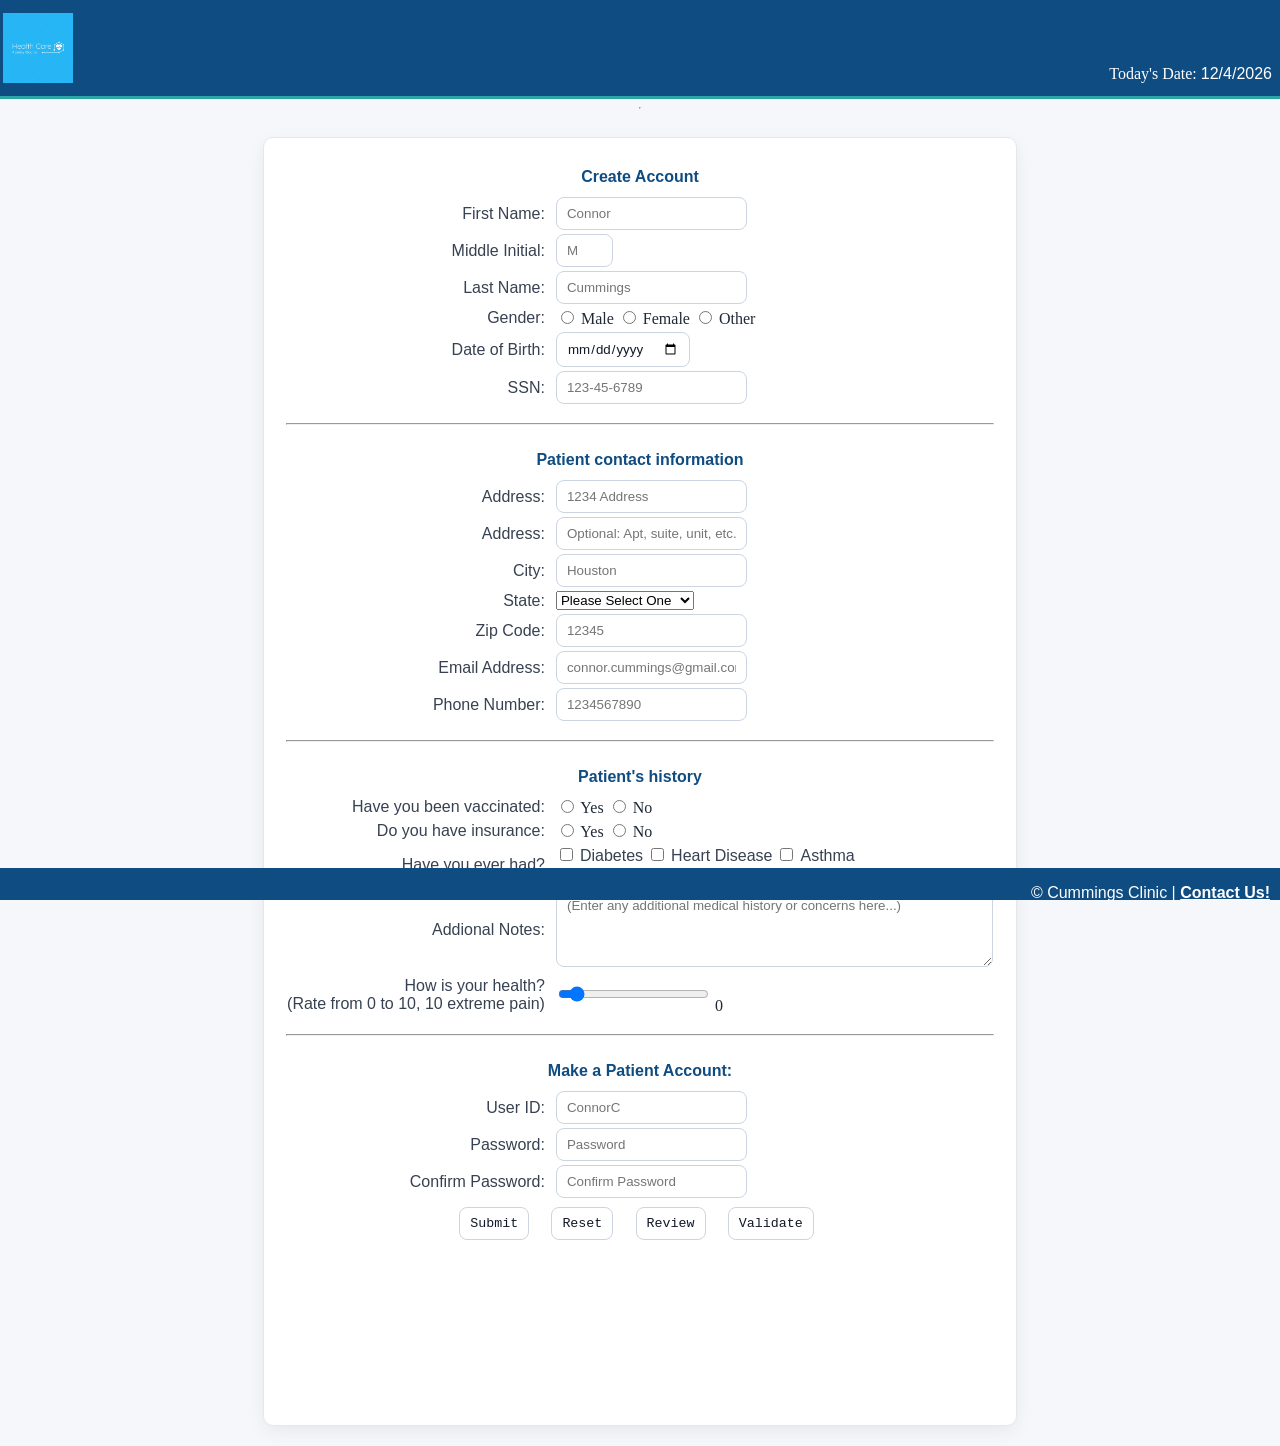
<file: index.html>
<!DOCTYPE html>
<!---
    Name:Connor Cummings
    Date created: 04/10/2026
    Date Modified: 04/19/2026
    Purpose: Homework 3 HTML Form
-->
<html lang="en">
    <head>
        <link rel="stylesheet" href="hw3.css"> <!-- links to css file (Remember to change this for every homework assignment Hoang Le)-->
        
        <!--displays text in the browser's tab-->
        <title>Patient Registration | Cummings Clinic</title>
    </head>
    <body>
        <header>
            <table width="100%">
                <tr>
                    <td valign="top" align="left" width="20%">
                        <div class="image">
                            <img align="center" src="Cummings.png" alt="Cummings Clinic Logo" width="70px" id="logo"/>
                        </div>
                    </td>

                    <td>
                        <h2>Cummings Clinic</h2>
                    </td>

                    <td valign="bottom" align="right" width="20%">
                        Today's Date: <span id="today"></span>
                    </td>
                </tr>
            </table>
        </header>
<hr>
<!--Form starts here-->
<form name="signup" id="signup" action="thankyou.html">
    <center>
        <div class="format">
            <table>
                <tr>
<!--Header-->       <th colspan="4"> Create Account</th>
                </tr>
<!--Patient's Information Section-->
                <tr>
                    <td class="td1"><label for="fname">First Name:</label></td>
                    <td>
                        <input 
                            type="text" 
                            name="fname" 
                            id="fname"
                            minlength="1"
                            maxlength="30" 
                            title="Letters, dashes, and apostrophes only"
                            pattern="[A-Za-z'-]{1,30}"
                            oninput="validateFname()"
                            onblur="validateFname()"
                            required 
                            placeholder="Connor"
                        />
                        <br>
                        <span class="error" id="fname-error"></span>
                    </td>
                </tr>

                <tr>
                    <td class="td1"><label for="mname">Middle Initial:</label></td>
                    <td>
                        <input 
                            type="text" 
                            name="mname" 
                            id="mname"
                            minlength="0"
                            maxlength="1" 
                            size="1"
                            style="width: 35px;"
                            title="Optional. One letter only."
                            pattern="[A-Za-z]{0,1}"
                            oninput="validateMname()"
                            onblur="validateMname()"
                            placeholder="M"
                        />
                        <br>
                        <span class="error" id="mname-error"></span>
                    </td>
                </tr>

                <tr>
                    <td class="td1"><label for="lname">Last Name:</label></td>
                    <td>
                        <input 
                            type="text" 
                            name="lname" 
                            id="lname"
                            minlength="1"
                            maxlength="30" 
                            title="Letters, dashes, and apostrophes only"
                            pattern="[A-Za-z'-]{1,30}"
                            oninput="validateLname()"
                            onblur="validateLname()"
                            required 
                            placeholder="Cummings"
                        />
                        <br>
                        <span class="error" id="lname-error"></span>
                    </td>
                </tr>

                <!--Gender or sex-->

                <tr>
                    <td class="td1"><label for="pgender">Gender:</label></td>
                    <td>
                        <input
                        type="radio"
                        id="g1"
                        name="pgender"
                        value="Male"
                        />
                        Male

                        <input
                        type="radio"
                        id="g2"
                        name="pgender"
                        value="Female"
                        />
                        Female

                        <input
                        type="radio"
                        id="g3"
                        name="pgender"
                        value="Other"
                        />
                        Other
                    </td>
                </tr>

                <!--date of birth-->

                <tr>
                    <td class="td1"><label for="dob">Date of Birth:</label></td>
                    <td>
                        <input
                        type="date"
                        id="dob"
                        name="dob"
                        onblur="validateDob()"
                        required
                        />
                        <br>
                        <span class="error" id="dob-error"></span>
                    </td>
                </tr>

                <tr>
                    <td class="td1"><label for="ssn">SSN:</label></td>
                    <td>
                        <input
                        type="password"
                        minlength="11"
                        maxlength="11"
                        name="ssn"
                        id="ssn"
                        required
                        title="Numbers Only"
                        placeholder="123-45-6789"
                        oninput="formatSsn()"
                        onblur="validateSsn()"
                        />
                        <br>
                        <span class="error" id="ssn-error"></span>
                    </td>
                </tr>

                <tr>
                    <th colspan="4"><hr></th> <!-- This makes it more organized-->
                </tr>

                <tr>
<!--Header-->         <th colspan="4"> Patient contact information</th>
                </tr>

                <tr>
                    <td class="td1"><label for="address1">Address:</label></td>
                    <td>
                        <input type="text" 
                        name="address1" 
                        id="address1" 
                        minlength="2"
                        maxlength="30"
                        title="Letters, dashes, and apostrophes only" 
                        required 
                        placeholder="1234 Address"
                        onblur="validateAddress1()"
                        />
                        <br>
                        <span class="error" id="address1-error"></span>
                    </td>
                </tr>

                <tr>
                    <td class="td1"><label for="address2">Address:</label></td>
                    <td>
                        <input 
                            type="text" 
                            name="address2" 
                            id="address2" 
                            minlength="2"
                            maxlength="30" 
                            title="Optional. Apartment, suite, unit, building, or room number."
                            placeholder="Optional: Apt, suite, unit, etc."
                            oninput="validateAddress2()"
                            onblur="validateAddress2()"
                        />
                        <br>
                        <span class="error" id="address2-error"></span>
                    </td>
                </tr>

                <tr>
                    <td class="td1"><label for="city">City:</label></td>
                    <td>
                        <input type="text" 
                        name="city" 
                        id="city" 
                        minlength="1"
                        maxlength="30"
                        title="Please enter your city" 
                        required 
                        placeholder="Houston"
                        onblur="validateCity()"
                        />
                        <br>
                        <span class="error" id="city-error"></span>
                    </td>
                </tr>

                <!--All the states including DC and PR-->
                <tr>
                    <td class="td1"><label for="state">State:</label></td>
                        <td>
                            <select id="state" name="state" onblur="validateState()" onchange="validateState()" required>
                                <option value="" selected disabled>Please Select One</option>
                                <option value="AL">Alabama</option>
                                <option value="AK">Alaska</option>
                                <option value="AZ">Arizona</option>
                                <option value="AR">Arkansas</option>
                                <option value="CA">California</option>
                                <option value="CO">Colorado</option>
                                <option value="CT">Connecticut</option>
                                <option value="DE">Delaware</option>
                                <option value="DC">District of Columbia</option>
                                <option value="FL">Florida</option>
                                <option value="GA">Georgia</option>
                                <option value="GU">Guam</option>    
                                <option value="HI">Hawaii</option>  
                                <option value="ID">Idaho</option>   
                                <option value="IL">Illinois</option>    
                                <option value="IN">Indiana</option> 
                                <option value="IA">Iowa</option>    
                                <option value="KS">Kansas</option>  
                                <option value="KY">Kentucky</option>    
                                <option value="LA">Louisiana</option>   
                                <option value="ME">Maine</option>   
                                <option value="MD">Maryland</option>    
                                <option value="MA">Massachusetts</option>   
                                <option value="MI">Michigan</option>    
                                <option value="MN">Minnesota</option>   
                                <option value="MS">Mississippi</option> 
                                <option value="MO">Missouri</option>
                                <option value="MT">Montana</option>
                                <option value="NE">Nebraska</option>
                                <option value="NV">Nevada</option>  
                                <option value="NH">New Hampshire</option>   
                                <option value="NJ">New Jersey</option>  
                                <option value="NM">New Mexico</option>  
                                <option value="NY">New York</option>    
                                <option value="NC">North Carolina</option>  
                                <option value="ND">North Dakota</option>    
                                <option value="OH">Ohio</option>    
                                <option value="OK">Oklahoma</option>    
                                <option value="OR">Oregon</option>  
                                <option value="PA">Pennsylvania</option>    
                                <option value="PR">Puerto Rico</option> 
                                <option value="RI">Rhode Island</option>    
                                <option value="SC">South Carolina</option>  
                                <option value="SD">South Dakota</option>    
                                <option value="TN">Tennessee</option>   
                                <option value="TX">Texas</option>   
                                <option value="UT">Utah</option>    
                                <option value="VT">Vermont</option> 
                                <option value="VA">Virginia</option>    
                                <option value="WA">Washington</option>  
                                <option value="WV">West Virginia</option>   
                                <option value="WI">Wisconsin</option>   
                                <option value="WY">Wyoming</option> 
                            </select>
                            <br>
                            <span class="error" id="state-error"></span>
                        </td>
                </tr>
                <tr>
                    <td class="td1"><label for="zcode">Zip Code:</label></td>
                        <td>
                            <input 
                                type="text" 
                                name="zcode" 
                                id="zcode" 
                                maxlength="5" 
                                pattern="[0-9]{5}"
                                title="Enter exactly 5 digits." 
                                required 
                                placeholder="12345"
                                oninput="validateZcode()"
                                onblur="validateZcode()"
                            />
                            <br>
                            <span class="error" id="zcode-error"></span>
                        </td>
                </tr>

                <tr>
                    <td class="td1"><label for="email">Email Address:</label></td>
                        <td>
                            <input type="text" 
                            name="email" 
                            id="email"
                            maxlength="30"
                            required
                            title="Please enter your email" 
                            placeholder="connor.cummings@gmail.com"
                            pattern="[a-z0-9._%+-]+@[a-z0-9.-]+\.[a-z]{2,20}$"
                            oninput="validateEmail()"
                            onblur="validateEmail()"
                            />
                            <br>
                            <span class="error" id="email-error"></span>
                        </td>
                </tr>

                <tr>
                    <td class="td1"><label for="phonenum">Phone Number:</label></td>
                        <td>
                            <input 
                                type="text" 
                                name="phonenum" 
                                id="phonenum" 
                                pattern="[0-9]{3}-?[0-9]{3}-?[0-9]{4}"
                                required
                                maxlength="12"
                                title="Enter 10 digits. Dashes are optional." 
                                placeholder="1234567890"
                                oninput="validatePhonenum()"
                                onblur="validatePhonenum()"
                            />
                            <br>
                            <span class="error" id="phonenum-error"></span>
                        </td>
                </tr>

                <tr>
                    <th colspan="4"><hr></th> <!-- This makes a line allowing it to be more organized-->
                </tr>
                
                <!--Patient background-->

                <tr>
                    <th colspan="4">Patient's history</th>
                </tr>

                 <tr>
                    <td class="td1"><label for="vacc">Have you been vaccinated:</label></td>
                    <td>
                        <input
                            type="radio" 
                            id="v1" 
                            name="vacc" 
                            value="Yes"
                        />
                        Yes
                        <input 
                            type="radio" 
                            id="v2" 
                            name="vacc" 
                            value="No"
                        />
                        No
                    </td>
                </tr>

                <tr>
                    <td class="td1"><label for="insur">Do you have insurance:</label></td>
                    <td>
                        <input 
                            type="radio" 
                            id="i1" 
                            name="insur" 
                            value="Yes"
                        /> 
                        Yes

                        <input 
                            type="radio" 
                            id="i2" 
                            name="insur" 
                            value="No"
                        /> 
                        No
                    </td>
                </tr>

                <tr>
                    <td class="td1"><label for="pat_hist">Have you ever had?</label></td>
                    <td>
                        <input type="checkbox" id="h1" value="Diabetes"/>
                        <label for="Diabetes">Diabetes</label>

                        <input type="checkbox" id="h2" value="Heart Disease"/>
                        <label for="Heart Disease">Heart Disease</label>

                        <input type="checkbox" id="h3" value="Asthma"/>
                        <label for="Asthma">Asthma</label><br>

                        <input type="checkbox" id="h4" value="Cancer"/>
                        <label for="Cancer">Cancer</label>

                        <input type="checkbox" id="h5" value="Other"/>
                        <label for="Other">Other</label>
                </tr>

                <tr>
                    <td class="td1" align="right">
                        <label for="notes">Addional Notes:</label>
                    </td>
                    <td>
                        <textarea
                        rows="4"
                        cols="50"
                        maxlength="500"
                        id="notes"
                        name="notes"
                        title="Please write a discription of the symptoms you are experiencing"
                        placeholder="(Enter any additional medical history or concerns here...)"
                        ></textarea>
                        <span id="descirption_text"></span>
                    </td>
                </tr>

                <!-- Slider HTML Coding-->
                <tr>
                    <td class="td1"><label for="range">How is your health?<br/>(Rate from 0 to 10, 10 extreme pain)</label></td>
                    <td>
                        <input
                            type="range"
                            name="range"
                            id="range"
                            min="0"
                            max="10"
                            value="0"
                        />
                        <span id="range-slider"></span>
                    </td>
                </tr>

                <tr>
                    <th colspan="4"><hr></th> <!-- Webpage splitter-->
                </tr>

                <!-- Patient login Information-->
                <tr>
                    <th colspan="4">Make a Patient Account:</th>
                </tr>

                <tr>
                    <td class="td1"><label for="username">User ID:</label></td>
                    <td>
                        <input
                        type="text"
                        name="username"
                        id="username"
                        minlength="5"
                        maxlength="20"
                        required
                        title="Username must contain at least 5 characters, and cannot start with a number"
                        placeholder="ConnorC"
                        oninput="validateUsername()"
                        onblur="validateUsername()"
                        />
                        <br>
                        <span class="error" id="username-error"></span>
                    </td>
                </tr>

                <tr>
                    <td class="td1"><label for="pass">Password:</label></td>
                    <td>
                        <input
                        type="password"
                        name="pass"
                        id="pass"
                        minlength="10"
                        maxlength="30"
                        required
                        title="Password must contain at least 10 characters, one uppercase letter, one number, one lowercase letter, and one special character"
                        placeholder="Password"
                        onblur="validatePass()"
                        oninput="validatePass()"
                        onfocus="validatePass()"
                        />
                        </br>
                        <span class="error" id="pass1-error"></span>
                    </td>
                </tr>

                <tr>
                    <td class="td1"><label for="c_pass">Confirm Password:</label></td>
                    <td>
                        <input
                        type="password"
                        name="c_pass"
                        id="c_pass"
                        minlength="10"
                        maxlength="30"
                        required
                        title="Please re-enter your password"
                        placeholder="Confirm Password"
                        onblur="confirmPass()"
                        oninput="confirmPass()"
                        onfocus="confirmPass()"
                        />
                        </br>
                        <span class="error" id="pass2-error"></span>
                    </td>
                </tr>

                <tr>
                    <td class="td1" colspan="4">
                    <center>
                        <input type="submit" name="submit" id="submit" disabled style="font-family: 'Courier New', Courier, monospace;">
                        &nbsp;&nbsp;&nbsp; <!--spaces between submit and reset-->
                        <input type="reset" name="reset" id="reset" style="font-family: 'Courier New', Courier, monospace;">
                        &nbsp;&nbsp;&nbsp;
                        <input type="button" name="review" id="review" value="Review" style="font-family: 'Courier New', Courier, monospace;" onclick="reviewInput()">
                        &nbsp;&nbsp;&nbsp;
                        <input type="button" name="validate" id="validate" value="Validate" style="font-family: 'Courier New', Courier, monospace;" onclick="validateEverything()"> <!--New-->
                    </center>
                    </td>
                </tr>
            </table>
        </div>
    <!--New-->
    <div class="pass-message">
        <span id="msg1"></span> <br/>
        <span id="msg2"></span> <br/>  
        <span id="msg3"></span> <br/>  
        <span id="msg4"></span> <br/>  
        <span id="msg5"></span> <br/>  
        <span id="msg6"></span> <br/>  
        <span id="msg7"></span> <br/>    
    </div>
    <!--New-->
        <center>
        <p id="showInput"></p>
        </center>

    </center>
</form>

<!--Footer goes here-->
<footer>
    <p id="footer"> &#169 Cummings Clinic | <a href="https://local.yahoo.com/info-169175375-texas-physical-therapy-

specialists-liberty-hill/" target="_blank" rel="noopener noreferrer">Contact Us!</a></p>
</footer>

<script src="hw3.js"></script> 

<div id="alert-box">
    <div id="alert-content">
        <h4>Please fill out all required information</h4>
        <button id="close-alert">Ok</button>
    </div>
</div>

    </body>
</html>
</file>
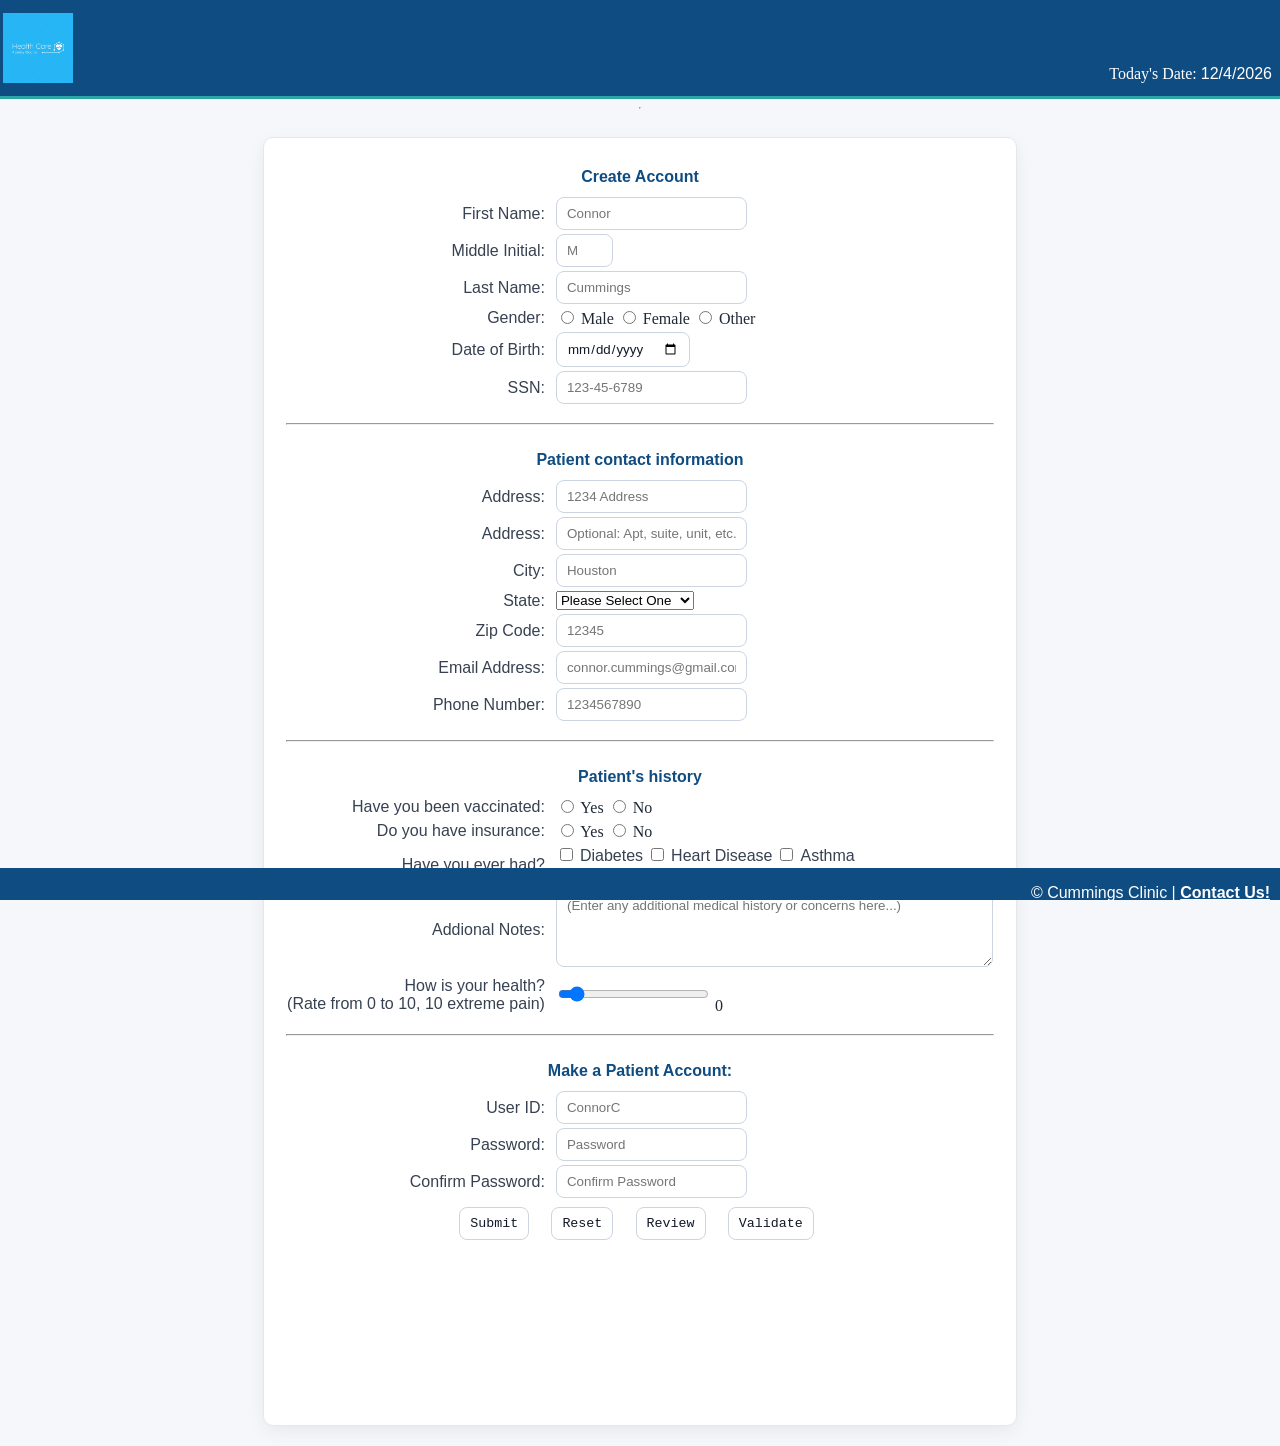
<file: homework3.html>
<!DOCTYPE html>
<!---
    Name:Connor Cummings
    Date created: 04/10/2026
    Date Modified: 04/19/2026
    Purpose: Homework 3 HTML Form
-->
<html lang="en">
    <head>
        <link rel="stylesheet" href="hw3.css"> <!-- links to css file (Remember to change this for every homework assignment Hoang Le)-->
        
        <!--displays text in the browser's tab-->
        <title>Patient Registration | Cummings Clinic</title>
    </head>
    <body>
        <header>
            <table width="100%">
                <tr>
                    <td valign="top" align="left" width="20%">
                        <div class="image">
                            <img align="center" src="Cummings.png" alt="Cummings Clinic Logo" width="70px" id="logo"/>
                        </div>
                    </td>

                    <td>
                        <h2>Cummings Clinic</h2>
                    </td>

                    <td valign="bottom" align="right" width="20%">
                        Today's Date: <span id="today"></span>
                    </td>
                </tr>
            </table>
        </header>
<hr>
<!--Form starts here-->
<form name="signup" id="signup" action="thankyou.html">
    <center>
        <div class="format">
            <table>
                <tr>
<!--Header-->       <th colspan="4"> Create Account</th>
                </tr>
<!--Patient's Information Section-->
                <tr>
                    <td class="td1"><label for="fname">First Name:</label></td>
                    <td>
                        <input 
                            type="text" 
                            name="fname" 
                            id="fname"
                            minlength="1"
                            maxlength="30" 
                            title="Letters, dashes, and apostrophes only"
                            pattern="[A-Za-z'-]{1,30}"
                            oninput="validateFname()"
                            onblur="validateFname()"
                            required 
                            placeholder="Connor"
                        />
                        <br>
                        <span class="error" id="fname-error"></span>
                    </td>
                </tr>

                <tr>
                    <td class="td1"><label for="mname">Middle Initial:</label></td>
                    <td>
                        <input 
                            type="text" 
                            name="mname" 
                            id="mname"
                            minlength="0"
                            maxlength="1" 
                            size="1"
                            style="width: 35px;"
                            title="Optional. One letter only."
                            pattern="[A-Za-z]{0,1}"
                            oninput="validateMname()"
                            onblur="validateMname()"
                            placeholder="M"
                        />
                        <br>
                        <span class="error" id="mname-error"></span>
                    </td>
                </tr>

                <tr>
                    <td class="td1"><label for="lname">Last Name:</label></td>
                    <td>
                        <input 
                            type="text" 
                            name="lname" 
                            id="lname"
                            minlength="1"
                            maxlength="30" 
                            title="Letters, dashes, and apostrophes only"
                            pattern="[A-Za-z'-]{1,30}"
                            oninput="validateLname()"
                            onblur="validateLname()"
                            required 
                            placeholder="Cummings"
                        />
                        <br>
                        <span class="error" id="lname-error"></span>
                    </td>
                </tr>

                <!--Gender or sex-->

                <tr>
                    <td class="td1"><label for="pgender">Gender:</label></td>
                    <td>
                        <input
                        type="radio"
                        id="g1"
                        name="pgender"
                        value="Male"
                        />
                        Male

                        <input
                        type="radio"
                        id="g2"
                        name="pgender"
                        value="Female"
                        />
                        Female

                        <input
                        type="radio"
                        id="g3"
                        name="pgender"
                        value="Other"
                        />
                        Other
                    </td>
                </tr>

                <!--date of birth-->

                <tr>
                    <td class="td1"><label for="dob">Date of Birth:</label></td>
                    <td>
                        <input
                        type="date"
                        id="dob"
                        name="dob"
                        onblur="validateDob()"
                        required
                        />
                        <br>
                        <span class="error" id="dob-error"></span>
                    </td>
                </tr>

                <tr>
                    <td class="td1"><label for="ssn">SSN:</label></td>
                    <td>
                        <input
                        type="password"
                        minlength="11"
                        maxlength="11"
                        name="ssn"
                        id="ssn"
                        required
                        title="Numbers Only"
                        placeholder="123-45-6789"
                        onblur="validateSsn()"
                        />
                        <br>
                        <span class="error" id="ssn-error"></span>
                    </td>
                </tr>

                <tr>
                    <th colspan="4"><hr></th> <!-- This makes it more organized-->
                </tr>

                <tr>
<!--Header-->         <th colspan="4"> Patient contact information</th>
                </tr>

                <tr>
                    <td class="td1"><label for="address1">Address:</label></td>
                    <td>
                        <input type="text" 
                        name="address1" 
                        id="address1" 
                        minlength="2"
                        maxlength="30"
                        title="Letters, dashes, and apostrophes only" 
                        required 
                        placeholder="1234 Address"
                        onblur="validateAddress1()"
                        />
                        <br>
                        <span class="error" id="address1-error"></span>
                    </td>
                </tr>

                <tr>
                    <td class="td1"><label for="address2">Address:</label></td>
                    <td>
                        <input 
                            type="text" 
                            name="address2" 
                            id="address2" 
                            minlength="2"
                            maxlength="30" 
                            title="Optional. Apartment, suite, unit, building, or room number."
                            placeholder="Optional: Apt, suite, unit, etc."
                        />
                    </td>
                </tr>

                <tr>
                    <td class="td1"><label for="city">City:</label></td>
                    <td>
                        <input type="text" 
                        name="city" 
                        id="city" 
                        minlength="1"
                        maxlength="30"
                        title="Please enter your city" 
                        required 
                        placeholder="Houston"
                        onblur="validateCity()"
                        />
                        <br>
                        <span class="error" id="city-error"></span>
                    </td>
                </tr>

                <!--All the states including DC and PR-->
                <tr>
                    <td class="td1"><label for="state">State:</label></td>
                        <td>
                            <select id="state" name="state">
                                <option selected disabled>Please Select One</option>
                                <option value="AL">Alabama</option>
                                <option value="AK">Alaska</option>
                                <option value="AZ">Arizona</option>
                                <option value="AR">Arkansas</option>
                                <option value="CA">California</option>
                                <option value="CO">Colorado</option>
                                <option value="CT">Connecticut</option>
                                <option value="DE">Delaware</option>
                                <option value="DC">District of Columbia</option>
                                <option value="FL">Florida</option>
                                <option value="GA">Georgia</option>
                                <option value="GU">Guam</option>    
                                <option value="HI">Hawaii</option>  
                                <option value="ID">Idaho</option>   
                                <option value="IL">Illinois</option>    
                                <option value="IN">Indiana</option> 
                                <option value="IA">Iowa</option>    
                                <option value="KS">Kansas</option>  
                                <option value="KY">Kentucky</option>    
                                <option value="LA">Louisiana</option>   
                                <option value="ME">Maine</option>   
                                <option value="MD">Maryland</option>    
                                <option value="MA">Massachusetts</option>   
                                <option value="MI">Michigan</option>    
                                <option value="MN">Minnesota</option>   
                                <option value="MS">Mississippi</option> 
                                <option value="MO">Missouri</option>
                                <option value="MT">Montana</option>
                                <option value="NE">Nebraska</option>
                                <option value="NV">Nevada</option>  
                                <option value="NH">New Hampshire</option>   
                                <option value="NJ">New Jersey</option>  
                                <option value="NM">New Mexico</option>  
                                <option value="NY">New York</option>    
                                <option value="NC">North Carolina</option>  
                                <option value="ND">North Dakota</option>    
                                <option value="OH">Ohio</option>    
                                <option value="OK">Oklahoma</option>    
                                <option value="OR">Oregon</option>  
                                <option value="PA">Pennsylvania</option>    
                                <option value="PR">Puerto Rico</option> 
                                <option value="RI">Rhode Island</option>    
                                <option value="SC">South Carolina</option>  
                                <option value="SD">South Dakota</option>    
                                <option value="TN">Tennessee</option>   
                                <option value="TX">Texas</option>   
                                <option value="UT">Utah</option>    
                                <option value="VT">Vermont</option> 
                                <option value="VA">Virginia</option>    
                                <option value="WA">Washington</option>  
                                <option value="WV">West Virginia</option>   
                                <option value="WI">Wisconsin</option>   
                                <option value="WY">Wyoming</option> 
                            </select>
                        </td>
                </tr>
                <tr>
                    <td class="td1"><label for="zcode">Zip Code:</label></td>
                        <td>
                            <input 
                                type="text" 
                                name="zcode" 
                                id="zcode" 
                                maxlength="5" 
                                pattern="[0-9]{5}"
                                title="Enter exactly 5 digits." 
                                required 
                                placeholder="12345"
                                oninput="validateZcode()"
                                onblur="validateZcode()"
                            />
                            <br>
                            <span class="error" id="zcode-error"></span>
                        </td>
                </tr>

                <tr>
                    <td class="td1"><label for="email">Email Address:</label></td>
                        <td>
                            <input type="text" 
                            name="email" 
                            id="email"
                            maxlength="30"
                            required
                            title="Please enter your email" 
                            placeholder="connor.cummings@gmail.com"
                            pattern="[a-z0-9._%+-]+@[a-z0-9.-]+\.[a-z]{2,20}$"
                            oninput="validateEmail()"
                            onblur="validateEmail()"
                            />
                            <br>
                            <span class="error" id="email-error"></span>
                        </td>
                </tr>

                <tr>
                    <td class="td1"><label for="phonenum">Phone Number:</label></td>
                        <td>
                            <input 
                                type="text" 
                                name="phonenum" 
                                id="phonenum" 
                                pattern="[0-9]{3}-?[0-9]{3}-?[0-9]{4}"
                                required
                                maxlength="12"
                                title="Enter 10 digits. Dashes are optional." 
                                placeholder="1234567890"
                                oninput="validatePhonenum()"
                                onblur="validatePhonenum()"
                            />
                            <br>
                            <span class="error" id="phonenum-error"></span>
                        </td>
                </tr>

                <tr>
                    <th colspan="4"><hr></th> <!-- This makes a line allowing it to be more organized-->
                </tr>
                
                <!--Patient background-->

                <tr>
                    <th colspan="4">Patient's history</th>
                </tr>

                 <tr>
                    <td class="td1"><label for="vacc">Have you been vaccinated:</label></td>
                    <td>
                        <input
                            type="radio" 
                            id="v1" 
                            name="vacc" 
                            value="Yes"
                        />
                        Yes
                        <input 
                            type="radio" 
                            id="v2" 
                            name="vacc" 
                            value="No"
                        />
                        No
                    </td>
                </tr>

                <tr>
                    <td class="td1"><label for="insur">Do you have insurance:</label></td>
                    <td>
                        <input 
                            type="radio" 
                            id="i1" 
                            name="insur" 
                            value="Yes"
                        /> 
                        Yes

                        <input 
                            type="radio" 
                            id="i2" 
                            name="insur" 
                            value="No"
                        /> 
                        No
                    </td>
                </tr>

                <tr>
                    <td class="td1"><label for="pat_hist">Have you ever had?</label></td>
                    <td>
                        <input type="checkbox" id="h1" value="Diabetes"/>
                        <label for="Diabetes">Diabetes</label>

                        <input type="checkbox" id="h2" value="Heart Disease"/>
                        <label for="Heart Disease">Heart Disease</label>

                        <input type="checkbox" id="h3" value="Asthma"/>
                        <label for="Asthma">Asthma</label><br>

                        <input type="checkbox" id="h4" value="Cancer"/>
                        <label for="Cancer">Cancer</label>

                        <input type="checkbox" id="h5" value="Other"/>
                        <label for="Other">Other</label>
                </tr>

                <tr>
                    <td class="td1" align="right">
                        <label for="notes">Addional Notes:</label>
                    </td>
                    <td>
                        <textarea
                        rows="4"
                        cols="50"
                        maxlength="500"
                        id="notes"
                        name="notes"
                        title="Please write a discription of the symptoms you are experiencing"
                        placeholder="(Enter any additional medical history or concerns here...)"
                        ></textarea>
                        <span id="descirption_text"></span>
                    </td>
                </tr>

                <!-- Slider HTML Coding-->
                <tr>
                    <td class="td1"><label for="range">How is your health?<br/>(Rate from 0 to 10, 10 extreme pain)</label></td>
                    <td>
                        <input
                            type="range"
                            name="range"
                            id="range"
                            min="0"
                            max="10"
                            value="0"
                        />
                        <span id="range-slider"></span>
                    </td>
                </tr>

                <tr>
                    <th colspan="4"><hr></th> <!-- Webpage splitter-->
                </tr>

                <!-- Patient login Information-->
                <tr>
                    <th colspan="4">Make a Patient Account:</th>
                </tr>

                <tr>
                    <td class="td1"><label for="username">User ID:</label></td>
                    <td>
                        <input
                        type="text"
                        name="username"
                        id="username"
                        minlength="5"
                        maxlength="20"
                        required
                        title="Username must contain at least 5 characters, and cannot start with a number"
                        placeholder="ConnorC"
                        oninput="validateUsername()"
                        onblur="validateUsername()"
                        />
                        <br>
                        <span class="error" id="username-error"></span>
                    </td>
                </tr>

                <tr>
                    <td class="td1"><label for="pass">Password:</label></td>
                    <td>
                        <input
                        type="password"
                        name="pass"
                        id="pass"
                        minlength="10"
                        maxlength="30"
                        required
                        title="Password must contain at least 10 characters, one uppercase letter, one number, one lowercase letter, and one special character"
                        placeholder="Password"
                        onblur="validatePass()"
                        oninput="validatePass()"
                        onfocus="validatePass()"
                        />
                        </br>
                        <span class="error" id="pass1-error"></span>
                    </td>
                </tr>

                <tr>
                    <td class="td1"><label for="c_pass">Confirm Password:</label></td>
                    <td>
                        <input
                        type="password"
                        name="c_pass"
                        id="c_pass"
                        minlength="10"
                        maxlength="30"
                        required
                        title="Please re-enter your password"
                        placeholder="Confirm Password"
                        onblur="confirmPass()"
                        oninput="confirmPass()"
                        onfocus="confirmPass()"
                        />
                        </br>
                        <span class="error" id="pass2-error"></span>
                    </td>
                </tr>

                <tr>
                    <td class="td1" colspan="4">
                    <center>
                        <input type="submit" name="submit" id="submit" disabled style="font-family: 'Courier New', Courier, monospace;">
                        &nbsp;&nbsp;&nbsp; <!--spaces between submit and reset-->
                        <input type="reset" name="reset" id="reset" style="font-family: 'Courier New', Courier, monospace;">
                        &nbsp;&nbsp;&nbsp;
                        <input type="button" name="review" id="review" value="Review" style="font-family: 'Courier New', Courier, monospace;" onclick="reviewInput()">
                        &nbsp;&nbsp;&nbsp;
                        <input type="button" name="validate" id="validate" value="Validate" style="font-family: 'Courier New', Courier, monospace;" onclick="validateEverything()"> <!--New-->
                    </center>
                    </td>
                </tr>
            </table>
        </div>
    <!--New-->
    <div class="pass-message">
        <span id="msg1"></span> <br/>
        <span id="msg2"></span> <br/>  
        <span id="msg3"></span> <br/>  
        <span id="msg4"></span> <br/>  
        <span id="msg5"></span> <br/>  
        <span id="msg6"></span> <br/>  
        <span id="msg7"></span> <br/>    
    </div>
    <!--New-->
        <center>
        <p id="showInput"></p>
        </center>

    </center>
</form>

<!--Footer goes here-->
<footer>
    <p id="footer"> &#169 Cummings Clinic | <a href="https://local.yahoo.com/info-169175375-texas-physical-therapy-

specialists-liberty-hill/" target="_blank" rel="noopener noreferrer">Contact Us!</a></p>
</footer>

<script src="hw3.js"></script> 

<div id="alert-box">
    <div id="alert-content">
        <h4>Please fill out all required information</h4>
        <button id="close-alert">Ok</button>
    </div>
</div>

    </body>
</html>
</file>
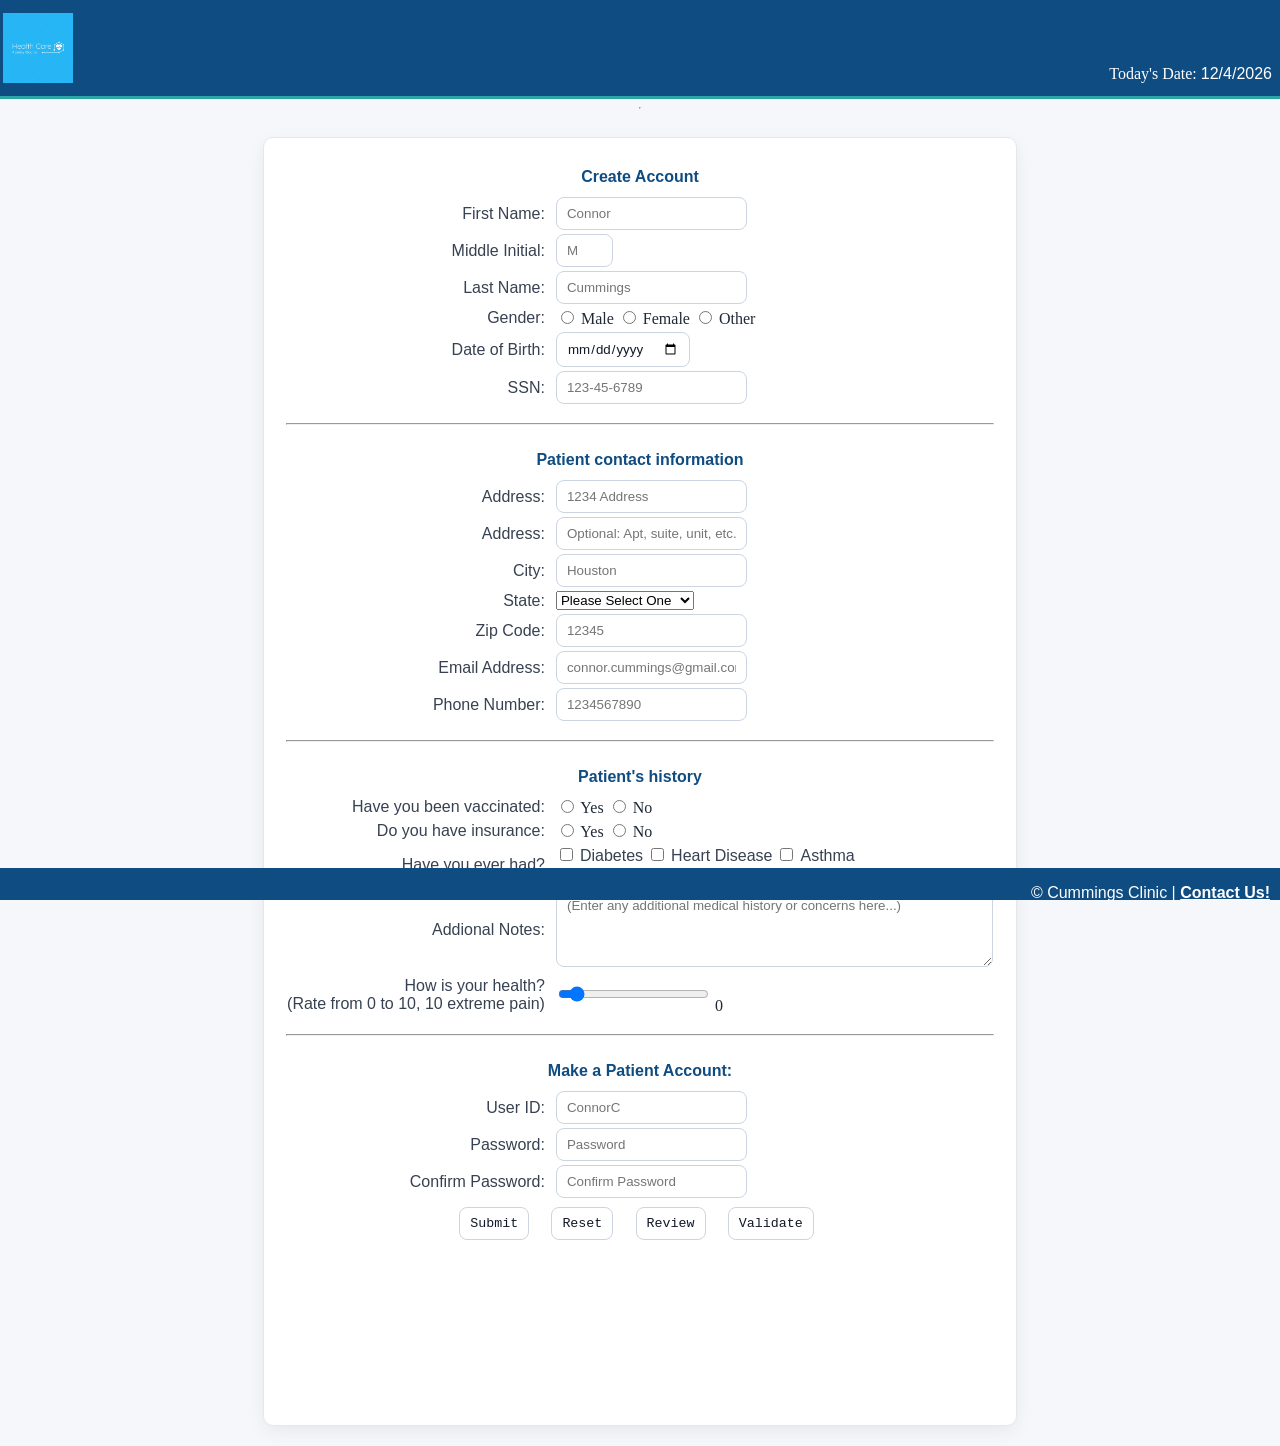
<file: hw3.html>
<!DOCTYPE html>
<!---
    Name: Connor Cummings
    Date created: 04/10/2026
    Date Modified: 04/19/2026
    Purpose: Homework 3 HTML Form
-->
<html lang="en">
    <head>
        <link rel="stylesheet" href="hw3.css"> <!-- links to css file (Remember to change this for every homework assignment Hoang Le)-->
        
        <!--displays text in the browser's tab-->
        <title>Patient Registration | Cummings Clinic</title>
    </head>
    <body>
        <header>
            <table width="100%">
                <tr>
                    <td valign="top" align="left" width="20%">
                        <div class="image">
                            <img align="center" src="Cummings.png" alt="Cummings Clinic Logo" width="70px" id="logo"/>
                        </div>
                    </td>

                    <td>
                        <h2>Cummings Clinic</h2>
                    </td>

                    <td valign="bottom" align="right" width="20%">
                        Today's Date: <span id="today"></span>
                    </td>
                </tr>
            </table>
        </header>
<hr>
<!--Form starts here-->
<form name="signup" id="signup" action="thankyou.html">
    <center>
        <div class="format">
            <table>
                <tr>
<!--Header-->       <th colspan="4"> Create Account</th>
                </tr>
<!--Patient's Information Section-->
                <tr>
                    <td class="td1"><label for="fname">First Name:</label></td>
                    <td>
                        <input 
                            type="text" 
                            name="fname" 
                            id="fname"
                            minlength="1"
                            maxlength="30" 
                            title="Letters, dashes, and apostrophes only"
                            pattern="[A-Za-z'-]{1,30}"
                            oninput="validateFname()"
                            onblur="validateFname()"
                            required 
                            placeholder="Connor"
                        />
                        <br>
                        <span class="error" id="fname-error"></span>
                    </td>
                </tr>

                <tr>
                    <td class="td1"><label for="mname">Middle Initial:</label></td>
                    <td>
                        <input 
                            type="text" 
                            name="mname" 
                            id="mname"
                            minlength="0"
                            maxlength="1" 
                            size="1"
                            style="width: 35px;"
                            title="Optional. One letter only."
                            pattern="[A-Za-z]{0,1}"
                            oninput="validateMname()"
                            onblur="validateMname()"
                            placeholder="M"
                        />
                        <br>
                        <span class="error" id="mname-error"></span>
                    </td>
                </tr>

                <tr>
                    <td class="td1"><label for="lname">Last Name:</label></td>
                    <td>
                        <input 
                            type="text" 
                            name="lname" 
                            id="lname"
                            minlength="1"
                            maxlength="30" 
                            title="Letters, dashes, and apostrophes only"
                            pattern="[A-Za-z'-]{1,30}"
                            oninput="validateLname()"
                            onblur="validateLname()"
                            required 
                            placeholder="Cummings"
                        />
                        <br>
                        <span class="error" id="lname-error"></span>
                    </td>
                </tr>

                <!--Gender or sex-->

                <tr>
                    <td class="td1"><label for="pgender">Gender:</label></td>
                    <td>
                        <input
                        type="radio"
                        id="g1"
                        name="pgender"
                        value="Male"
                        />
                        Male

                        <input
                        type="radio"
                        id="g2"
                        name="pgender"
                        value="Female"
                        />
                        Female

                        <input
                        type="radio"
                        id="g3"
                        name="pgender"
                        value="Other"
                        />
                        Other
                    </td>
                </tr>

                <!--date of birth-->

                <tr>
                    <td class="td1"><label for="dob">Date of Birth:</label></td>
                    <td>
                        <input
                        type="date"
                        id="dob"
                        name="dob"
                        onblur="validateDob()"
                        required
                        />
                        <br>
                        <span class="error" id="dob-error"></span>
                    </td>
                </tr>

                <tr>
                    <td class="td1"><label for="ssn">SSN:</label></td>
                    <td>
                        <input
                        type="password"
                        minlength="11"
                        maxlength="11"
                        name="ssn"
                        id="ssn"
                        required
                        title="Numbers Only"
                        placeholder="123-45-6789"
                        onblur="validateSsn()"
                        />
                        <br>
                        <span class="error" id="ssn-error"></span>
                    </td>
                </tr>

                <tr>
                    <th colspan="4"><hr></th> <!-- This makes it more organized-->
                </tr>

                <tr>
<!--Header-->         <th colspan="4"> Patient contact information</th>
                </tr>

                <tr>
                    <td class="td1"><label for="address1">Address:</label></td>
                    <td>
                        <input type="text" 
                        name="address1" 
                        id="address1" 
                        minlength="2"
                        maxlength="30"
                        title="Letters, dashes, and apostrophes only" 
                        required 
                        placeholder="1234 Address"
                        onblur="validateAddress1()"
                        />
                        <br>
                        <span class="error" id="address1-error"></span>
                    </td>
                </tr>

                <tr>
                    <td class="td1"><label for="address2">Address:</label></td>
                    <td>
                        <input 
                            type="text" 
                            name="address2" 
                            id="address2" 
                            minlength="2"
                            maxlength="30" 
                            title="Optional. Apartment, suite, unit, building, or room number."
                            placeholder="Optional: Apt, suite, unit, etc."
                        />
                    </td>
                </tr>

                <tr>
                    <td class="td1"><label for="city">City:</label></td>
                    <td>
                        <input type="text" 
                        name="city" 
                        id="city" 
                        minlength="1"
                        maxlength="30"
                        title="Please enter your city" 
                        required 
                        placeholder="Houston"
                        onblur="validateCity()"
                        />
                        <br>
                        <span class="error" id="city-error"></span>
                    </td>
                </tr>

                <!--All the states including DC and PR-->
                <tr>
                    <td class="td1"><label for="state">State:</label></td>
                        <td>
                            <select id="state" name="state">
                                <option selected disabled>Please Select One</option>
                                <option value="AL">Alabama</option>
                                <option value="AK">Alaska</option>
                                <option value="AZ">Arizona</option>
                                <option value="AR">Arkansas</option>
                                <option value="CA">California</option>
                                <option value="CO">Colorado</option>
                                <option value="CT">Connecticut</option>
                                <option value="DE">Delaware</option>
                                <option value="DC">District of Columbia</option>
                                <option value="FL">Florida</option>
                                <option value="GA">Georgia</option>
                                <option value="GU">Guam</option>    
                                <option value="HI">Hawaii</option>  
                                <option value="ID">Idaho</option>   
                                <option value="IL">Illinois</option>    
                                <option value="IN">Indiana</option> 
                                <option value="IA">Iowa</option>    
                                <option value="KS">Kansas</option>  
                                <option value="KY">Kentucky</option>    
                                <option value="LA">Louisiana</option>   
                                <option value="ME">Maine</option>   
                                <option value="MD">Maryland</option>    
                                <option value="MA">Massachusetts</option>   
                                <option value="MI">Michigan</option>    
                                <option value="MN">Minnesota</option>   
                                <option value="MS">Mississippi</option> 
                                <option value="MO">Missouri</option>
                                <option value="MT">Montana</option>
                                <option value="NE">Nebraska</option>
                                <option value="NV">Nevada</option>  
                                <option value="NH">New Hampshire</option>   
                                <option value="NJ">New Jersey</option>  
                                <option value="NM">New Mexico</option>  
                                <option value="NY">New York</option>    
                                <option value="NC">North Carolina</option>  
                                <option value="ND">North Dakota</option>    
                                <option value="OH">Ohio</option>    
                                <option value="OK">Oklahoma</option>    
                                <option value="OR">Oregon</option>  
                                <option value="PA">Pennsylvania</option>    
                                <option value="PR">Puerto Rico</option> 
                                <option value="RI">Rhode Island</option>    
                                <option value="SC">South Carolina</option>  
                                <option value="SD">South Dakota</option>    
                                <option value="TN">Tennessee</option>   
                                <option value="TX">Texas</option>   
                                <option value="UT">Utah</option>    
                                <option value="VT">Vermont</option> 
                                <option value="VA">Virginia</option>    
                                <option value="WA">Washington</option>  
                                <option value="WV">West Virginia</option>   
                                <option value="WI">Wisconsin</option>   
                                <option value="WY">Wyoming</option> 
                            </select>
                        </td>
                </tr>
                <tr>
                    <td class="td1"><label for="zcode">Zip Code:</label></td>
                        <td>
                            <input 
                                type="text" 
                                name="zcode" 
                                id="zcode" 
                                maxlength="5" 
                                pattern="[0-9]{5}"
                                title="Enter exactly 5 digits." 
                                required 
                                placeholder="12345"
                                oninput="validateZcode()"
                                onblur="validateZcode()"
                            />
                            <br>
                            <span class="error" id="zcode-error"></span>
                        </td>
                </tr>

                <tr>
                    <td class="td1"><label for="email">Email Address:</label></td>
                        <td>
                            <input type="text" 
                            name="email" 
                            id="email"
                            maxlength="30"
                            required
                            title="Please enter your email" 
                            placeholder="connor.cummings@gmail.com"
                            pattern="[a-z0-9._%+-]+@[a-z0-9.-]+\.[a-z]{2,20}$"
                            oninput="validateEmail()"
                            onblur="validateEmail()"
                            />
                            <br>
                            <span class="error" id="email-error"></span>
                        </td>
                </tr>

                <tr>
                    <td class="td1"><label for="phonenum">Phone Number:</label></td>
                        <td>
                            <input 
                                type="text" 
                                name="phonenum" 
                                id="phonenum" 
                                pattern="[0-9]{3}-?[0-9]{3}-?[0-9]{4}"
                                required
                                maxlength="12"
                                title="Enter 10 digits. Dashes are optional." 
                                placeholder="1234567890"
                                oninput="validatePhonenum()"
                                onblur="validatePhonenum()"
                            />
                            <br>
                            <span class="error" id="phonenum-error"></span>
                        </td>
                </tr>

                <tr>
                    <th colspan="4"><hr></th> <!-- This makes a line allowing it to be more organized-->
                </tr>
                
                <!--Patient background-->

                <tr>
                    <th colspan="4">Patient's history</th>
                </tr>

                 <tr>
                    <td class="td1"><label for="vacc">Have you been vaccinated:</label></td>
                    <td>
                        <input
                            type="radio" 
                            id="v1" 
                            name="vacc" 
                            value="Yes"
                        />
                        Yes
                        <input 
                            type="radio" 
                            id="v2" 
                            name="vacc" 
                            value="No"
                        />
                        No
                    </td>
                </tr>

                <tr>
                    <td class="td1"><label for="insur">Do you have insurance:</label></td>
                    <td>
                        <input 
                            type="radio" 
                            id="i1" 
                            name="insur" 
                            value="Yes"
                        /> 
                        Yes

                        <input 
                            type="radio" 
                            id="i2" 
                            name="insur" 
                            value="No"
                        /> 
                        No
                    </td>
                </tr>

                <tr>
                    <td class="td1"><label for="pat_hist">Have you ever had?</label></td>
                    <td>
                        <input type="checkbox" id="h1" value="Diabetes"/>
                        <label for="Diabetes">Diabetes</label>

                        <input type="checkbox" id="h2" value="Heart Disease"/>
                        <label for="Heart Disease">Heart Disease</label>

                        <input type="checkbox" id="h3" value="Asthma"/>
                        <label for="Asthma">Asthma</label><br>

                        <input type="checkbox" id="h4" value="Cancer"/>
                        <label for="Cancer">Cancer</label>

                        <input type="checkbox" id="h5" value="Other"/>
                        <label for="Other">Other</label>
                </tr>

                <tr>
                    <td class="td1" align="right">
                        <label for="notes">Addional Notes:</label>
                    </td>
                    <td>
                        <textarea
                        rows="4"
                        cols="50"
                        maxlength="500"
                        id="notes"
                        name="notes"
                        title="Please write a discription of the symptoms you are experiencing"
                        placeholder="(Enter any additional medical history or concerns here...)"
                        ></textarea>
                        <span id="descirption_text"></span>
                    </td>
                </tr>

                <!-- Slider HTML Coding-->
                <tr>
                    <td class="td1"><label for="range">How is your health?<br/>(Rate from 0 to 10, 10 extreme pain)</label></td>
                    <td>
                        <input
                            type="range"
                            name="range"
                            id="range"
                            min="0"
                            max="10"
                            value="0"
                        />
                        <span id="range-slider"></span>
                    </td>
                </tr>

                <tr>
                    <th colspan="4"><hr></th> <!-- Webpage splitter-->
                </tr>

                <!-- Patient login Information-->
                <tr>
                    <th colspan="4">Make a Patient Account:</th>
                </tr>

                <tr>
                    <td class="td1"><label for="username">User ID:</label></td>
                    <td>
                        <input
                        type="text"
                        name="username"
                        id="username"
                        minlength="5"
                        maxlength="20"
                        required
                        title="Username must contain at least 5 characters, and cannot start with a number"
                        placeholder="ConnorC"
                        oninput="validateUsername()"
                        onblur="validateUsername()"
                        />
                        <br>
                        <span class="error" id="username-error"></span>
                    </td>
                </tr>

                <tr>
                    <td class="td1"><label for="pass">Password:</label></td>
                    <td>
                        <input
                        type="password"
                        name="pass"
                        id="pass"
                        minlength="10"
                        maxlength="30"
                        required
                        title="Password must contain at least 10 characters, one uppercase letter, one number, one lowercase letter, and one special character"
                        placeholder="Password"
                        onblur="validatePass()"
                        oninput="validatePass()"
                        onfocus="validatePass()"
                        />
                        </br>
                        <span class="error" id="pass1-error"></span>
                    </td>
                </tr>

                <tr>
                    <td class="td1"><label for="c_pass">Confirm Password:</label></td>
                    <td>
                        <input
                        type="password"
                        name="c_pass"
                        id="c_pass"
                        minlength="10"
                        maxlength="30"
                        required
                        title="Please re-enter your password"
                        placeholder="Confirm Password"
                        onblur="confirmPass()"
                        oninput="confirmPass()"
                        onfocus="confirmPass()"
                        />
                        </br>
                        <span class="error" id="pass2-error"></span>
                    </td>
                </tr>

                <tr>
                    <td class="td1" colspan="4">
                    <center>
                        <input type="submit" name="submit" id="submit" disabled style="font-family: 'Courier New', Courier, monospace;">
                        &nbsp;&nbsp;&nbsp; <!--spaces between submit and reset-->
                        <input type="reset" name="reset" id="reset" style="font-family: 'Courier New', Courier, monospace;">
                        &nbsp;&nbsp;&nbsp;
                        <input type="button" name="review" id="review" value="Review" style="font-family: 'Courier New', Courier, monospace;" onclick="reviewInput()">
                        &nbsp;&nbsp;&nbsp;
                        <input type="button" name="validate" id="validate" value="Validate" style="font-family: 'Courier New', Courier, monospace;" onclick="validateEverything()"> <!--New-->
                    </center>
                    </td>
                </tr>
            </table>
        </div>
    <!--New-->
    <div class="pass-message">
        <span id="msg1"></span> <br/>
        <span id="msg2"></span> <br/>  
        <span id="msg3"></span> <br/>  
        <span id="msg4"></span> <br/>  
        <span id="msg5"></span> <br/>  
        <span id="msg6"></span> <br/>  
        <span id="msg7"></span> <br/>    
    </div>
    <!--New-->
        <center>
        <p id="showInput"></p>
        </center>

    </center>
</form>

<!--Footer goes here-->
<footer>
    <p id="footer"> &#169 Cummings Clinic | <a href="https://local.yahoo.com/info-169175375-texas-physical-therapy-

specialists-liberty-hill/" target="_blank" rel="noopener noreferrer">Contact Us!</a></p>
</footer>

<script src="hw3.js"></script> 

<div id="alert-box">
    <div id="alert-content">
        <h4>Please fill out all required information</h4>
        <button id="close-alert">Ok</button>
    </div>
</div>

    </body>
</html>
</file>
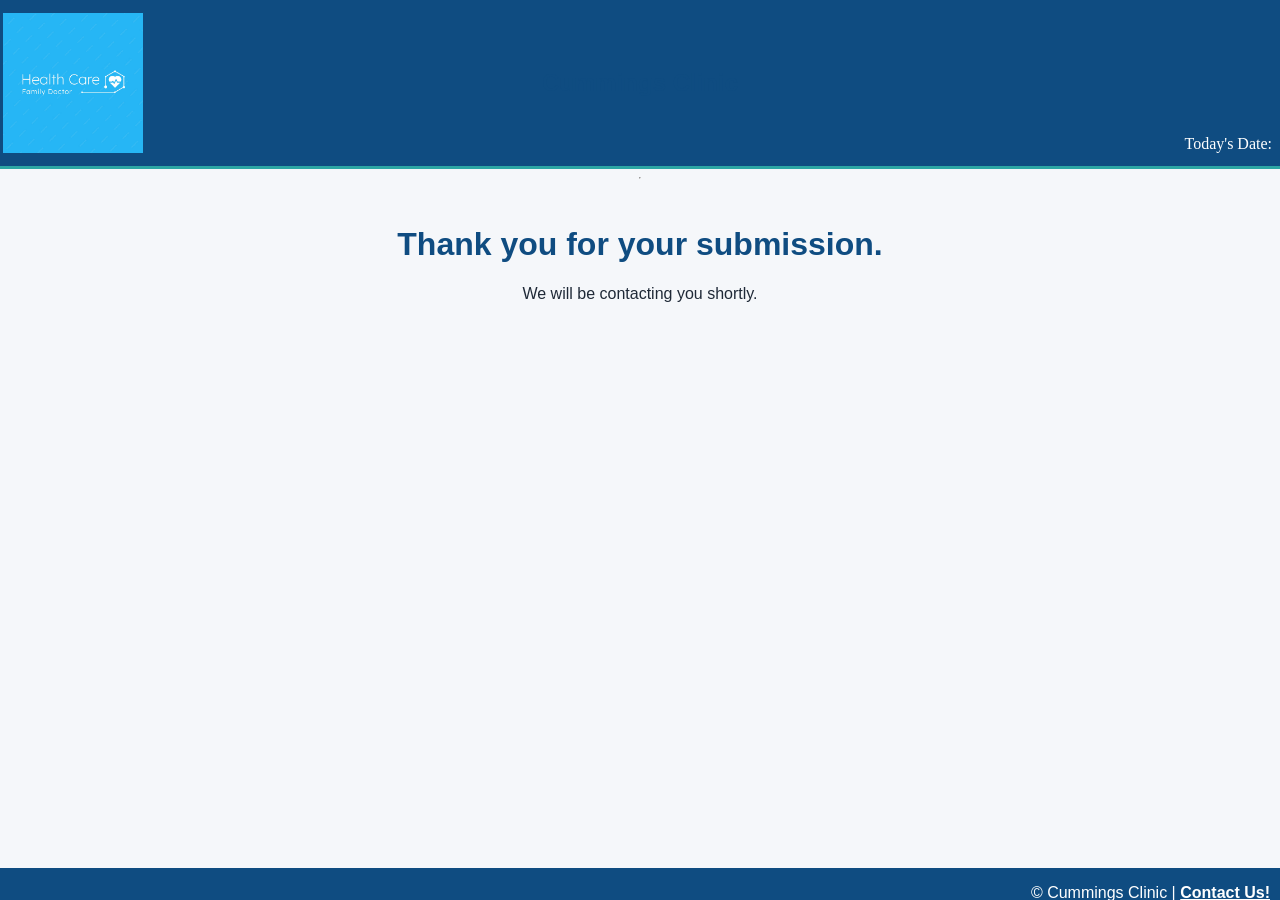
<file: thankyou.html>
<!DOCTYPE html>
<!---
Name: Connor Cummings
Date Created:02/27/2026
Date Modified:04/19/2026
Version: 3.0
Purpose: Homework 3 HTML Form
-->
<html lang="en">
    <head>
        <link rel="stylesheet" href="hw3.css">
        <title>Thank You | Cummings Clinic</title>
    </head>
    <body>
        <header>
            <table width="100%">
                <tr>
                    <td valign="top" align="left" width="20%">
                        <div class="image">
                            <img align="center" src="Cummings.png" alt="Cummings Clinic Logo" width="140px" id="logo"/>
                        </div>
                    </td>

                    <td>
                        <h2>Cummings Clinic</h2>
                    </td>

                    <td valign="bottom" align="right" width="20%">
                        Today's Date: <span id="today"></span>
                    </td>
                </tr>
            </table>
        </header>

        <hr>

        <br>

        <main>
            <h1>Thank you for your submission.</h1>
            <p>We will be contacting you shortly.</p>
        </main>

        <footer>
            <p id="footer">&#169 Cummings Clinic | 
                <a href="https://local.yahoo.com/info-169175375-texas-physical-therapy-specialists-liberty-hill/" target="_blank" rel="noopener noreferrer">Contact Us!</a>
            </p>
        </footer>

    
    </body>
</html>
</file>
<file: hw3.css>
/*
Name: Connor Cummings
Date created: 04/10/2026
Date last edited: 04/19/2026
Version: 3.0
Description: Homework 3 CSS
*/
header {
    width: 100%;
    background-color: #0F4C81; /* deep medical blue */
    color: #FFFFFF;
    border-bottom: 3px solid #2CA6A4; /* teal accent */
    padding: 10px 0;
}

body {
    display: flex;
    flex-direction: column;
    align-items: center;
    background: #F5F7FA; /* clean light gray-blue */
    margin: 0;
    height: 100%;
    min-height: 100vh; /* page is height of the viewport */
    color: #1F2937; /* readable dark slate */
}

form {
flex-grow: 1;
    background-color: #FFFFFF; /* clean “card” look */
    border: 1px solid #E5E7EB;
    border-radius: 10px;
    padding: 20px;
    margin: 20px 0;
    box-shadow: 0 6px 18px rgba(0,0,0,0.06);
}
h1, h2 {
    text-align: center;
    font-family: "Segoe UI", Arial, sans-serif;
    font-weight: bold;
    flex-grow: 1;
    color: #0F4C81;
}
main {
    text-align: center;
    font-family: Arial, sans-serif;
    font-weight: normal;
    flex-grow: 1;
    color: #1F2937;
}
.image {
    text-align: left;
}
.td1 {

    text-align: right;
    font-family: "Optima", Arial, sans-serif;
    font-weight: normal;
    color: #374151;
    padding-right: 8px;
}
th {
    text-align: center;
    font-family: "Segoe UI", Arial, sans-serif;
    color: #0F4C81;
    padding: 8px 0;
}
footer {
    position: fixed;
    bottom: 0;
    width: 100%;
    background-color: #0F4C81; /* deep medical blue */
    height: 2.0rem;
}
#footer {
    text-align: right;
    font-family: "Optima", Arial, sans-serif;
    font-weight: normal;
    margin-right: 10px;
    color: #FFFFFF;
}
label {

    text-align: right;
    font-family: "Optima", Arial, sans-serif;
    font-weight: normal;
    color: #374151;
}
input {
    text-align: left;
    font-family: "Optima", Arial, sans-serif;
    font-weight: normal;

    border: 1px solid #CBD5E1;
    border-radius: 8px;
    padding: 8px 10px;
    background-color: #FFFFFF;
    color: #111827;
}
textarea {
    text-align: left;
    font-family: "Optima", Arial, sans-serif;
    font-weight: normal;
    border: 1px solid #CBD5E1;
    border-radius: 8px;
    padding: 8px 10px;
    background-color: #FFFFFF;
    color: #111827;
}

#today {
    text-align: left;
    font-family: "Optima", Arial, sans-serif;
    font-weight: normal;
    margin-right: 5px;
    color: #FFFFFF;
}
p {
    text-align: right;
    font-family: "Optima", Arial, sans-serif;
    font-weight: normal;
    color: #FFFFFF;
}
footer a {
    color: #FFFFFF;/* makes link readable */
    text-decoration: underline;
    font-weight: bold;
}

footer a:hover {
 color: #2CA6A4;
}

.error {
    color: red;
    font-size: 12px;
    font-family:  "Times New Roman", Arial;
    font-weight: normal;
}

.pass-message {
    text-align:  right;
    font-family: "Times New Roman", Arial;
    font-weight: normal;
    position: relative;
    left: 100px;
    background: transparent;
    padding: 10px;
    border-spacing: 2px;
    border-radius: 20px;
    color: red;
}

#review {
    margin-top: 5px;
}

table.output,
tr.output,
td.output {
    width: 500px;
    background-color:#D2B48C;
    padding: 10px;
    border-spacing: 2px;
    border-radius: 20px;
    color:black
}

td.outputdata {
    width: 500px;
    background-color: rgb(214, 191, 127);
    padding: 10px;
    border-spacing: 2px;
}
/* Alert box styling */
#alert-box {
    display: none;
    position: fixed;
    z-index: 9999;
    left: 0;
    top: 0;
    width: 100%;
    height: 100%;
    overflow: auto;
    background-color: transparent;
}

#alert-content {
    background-color: #FFFFFF;
    border-radius: 10px;
    width: 300px;
    height: 130px;
    margin: auto;
    margin-top: 20%;
    padding: 30px;
    text-align: center;
    box-shadow: 0 6px 18px rgba(0,0,0,0.15);
}

#alert-content h4 {
    font-size: 20px;
    text-align: center;
    font-family: "Optima", Arial, sans-serif;
    font-weight: normal;
    color: #1F2937;
}

#close-alert {
    background-color: #FFFFFF;
    border: 1px solid #0F4C81;
    color: #0F4C81;
    font-size: 15px;
    font-weight: bold;
    height: 28px;
    width: 80px;
    border-radius: 20px;
    cursor: pointer;
    margin-top: 15px;
    text-align: center;
    font-family: "Optima", Arial, sans-serif;
}

#close-alert:hover {
    background-color: #2CA6A4;
    color: #FFFFFF;
}
main p {
    color: #1F2937;
    text-align: center;
}
</file>
